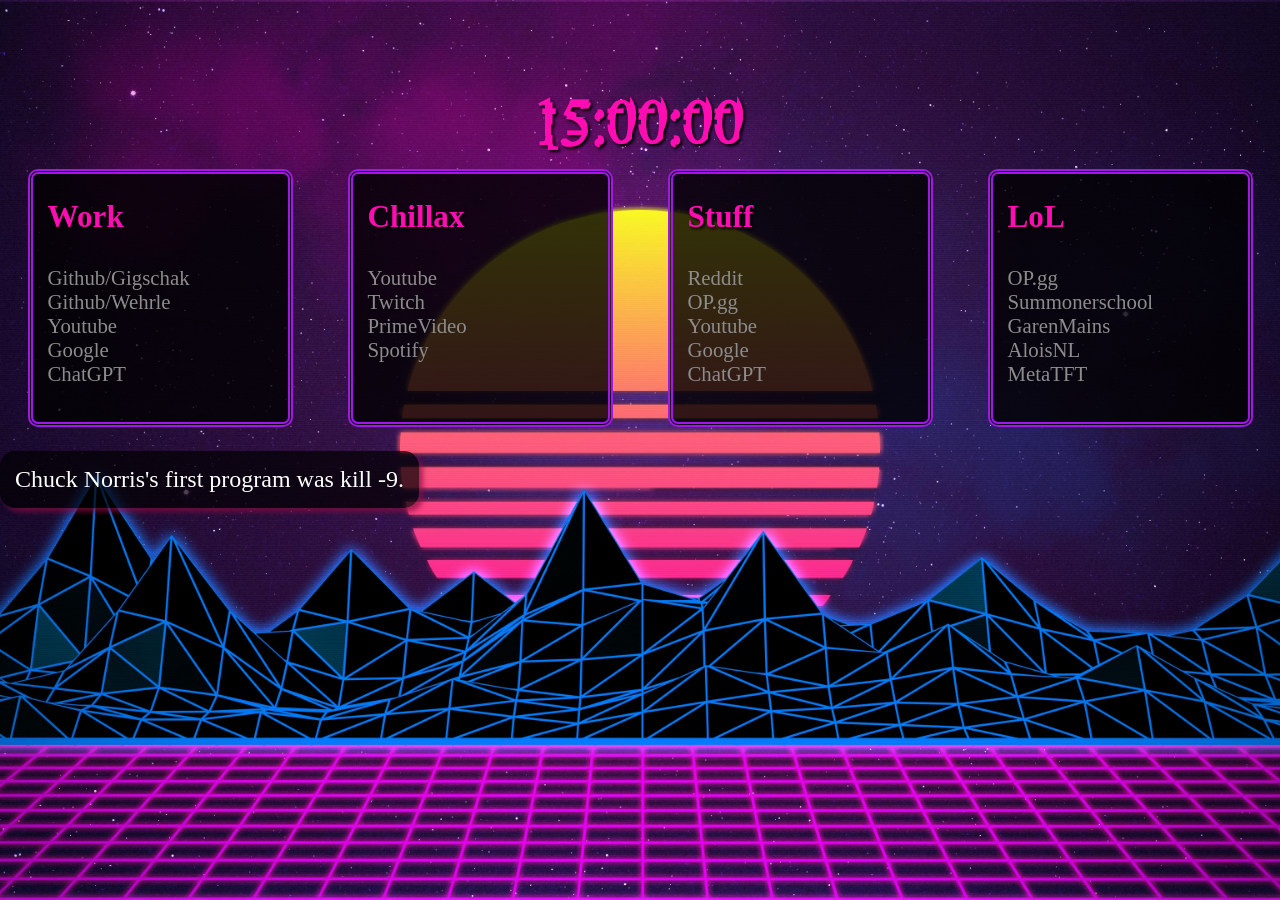
<file: index.html>
<!DOCTYPE html>
<html lang="en">
  <head>
    <meta charset="UTF-8" />
    <meta name="viewport" content="width=device-width, initial-scale=1.0" />
    <title>Startpage</title>
    <link rel="stylesheet" href="./startpage.css" />
    <link rel="shorcut icon" href="./assets/favicon.ico" type="image/x-icon"/>
  </head>
  <body>
    <div id="clock">15:00:00</div>
    <main>
      <div class="link-container">
        <h3>Work</h3>
        <ul>
          <li><a href="https://github.com/Gigschak/WebDev">Github/Gigschak</a></li>
          <li><a href="https://github.com/EvilWeasel/23-3-Web-GL">Github/Wehrle</a></li>
          <li><a href="https://www.youtube.com/">Youtube</a></li>
          <li><a href="https://www.google.de/">Google</a></li>
          <li><a href="https://chat.openai.com/auth/login">ChatGPT</a></li>
        </ul>
      </div>
      <div class="link-container">
        <h3>Chillax</h3>
        <ul>
          <li><a href="https://www.youtube.com/">Youtube</a></li>
          <li><a href="https://www.twitch.tv//">Twitch</a></li>
          <li><a href="https://www.amazon.de/gp/video/storefront">PrimeVideo</a></li>
          <li><a href="https://open.spotify.com/intl-de">Spotify</a></li>
        </ul>
      </div>
      <div class="link-container">
        <h3>Stuff</h3>
        <ul>
          <li><a href="https://www.reddit.com/">Reddit</a></li>
          <li><a href="https://www.op.gg/">OP.gg</a></li>
          <li><a href="https://www.youtube.com/">Youtube</a></li>
          <li><a href="https://www.google.de/">Google</a></li>
          <li><a href="https://chat.openai.com/auth/login">ChatGPT</a></li>
        </ul>
      </div>
      <div class="link-container">
        <h3>LoL</h3>
        <ul>
          <li><a href="https://www.op.gg/">OP.gg</a></li>
          <li><a href="https://www.reddit.com/r/summonerschool/">Summonerschool</a></li>
          <li><a href="https://www.reddit.com/r/garenmains">GarenMains</a></li>
          <li><a href="https://www.youtube.com/@AloisNL">AloisNL</a></li>
          <li><a href="https://www.metatft.com/comps">MetaTFT</a></li>
        </ul>
      </div>
    </main>
    <p id="joke">Chuck Norris's first program was kill -9.</p>
  </body>
</html>
</file>
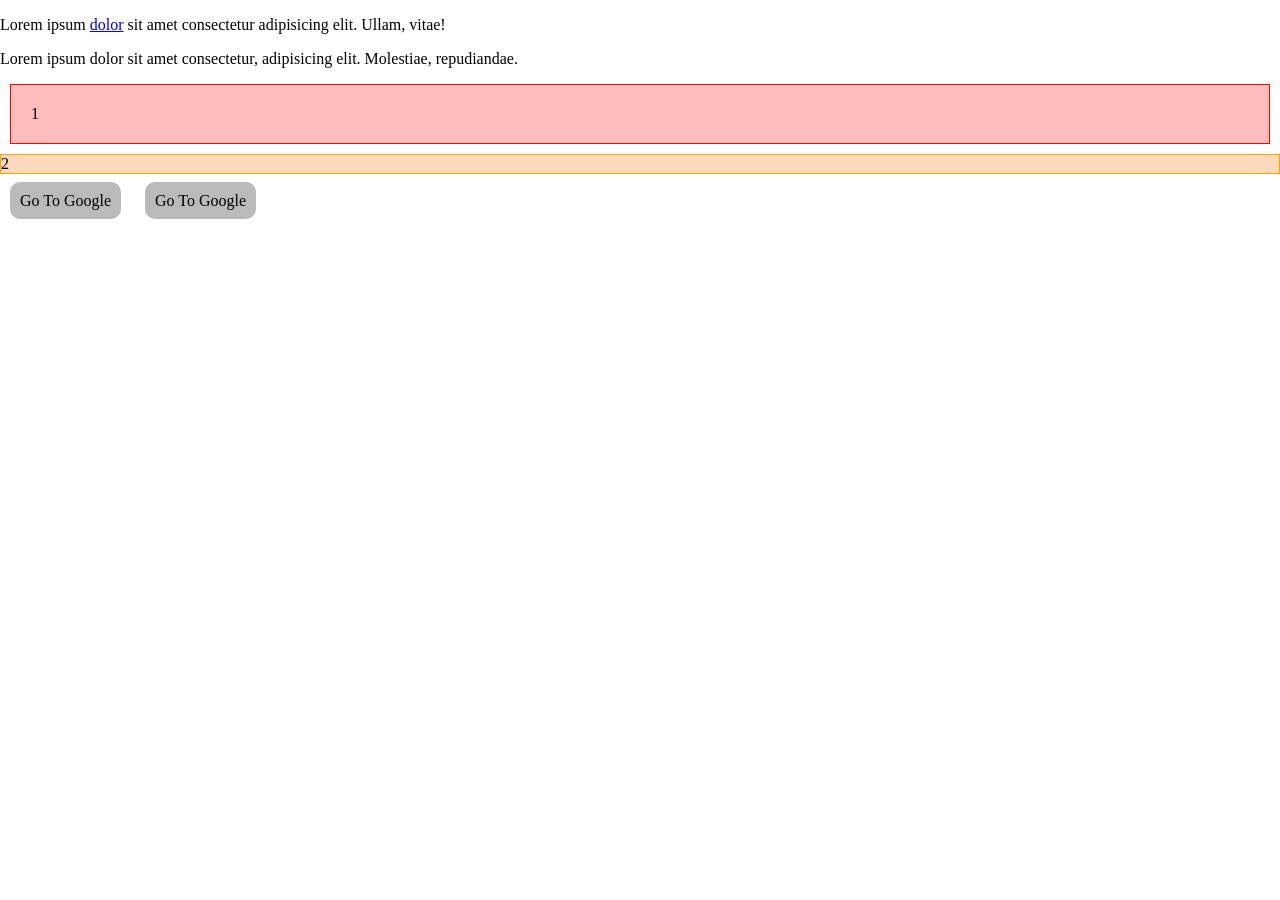
<file: learnhtml/demo.html>
<!DOCTYPE html>
<html lang="en">
  <head>
    <meta charset="UTF-8" />
    <meta name="viewport" content="width=device-width, initial-scale=1.0" />
    <title>Demo</title>
    <style>
      body {
        margin: 0;
      }
      p {
        display: block;
      }
      /* a {
        display: block;
        width: 1000px;
        height: 100px;
      } */

      .rect1 {
        background-color: rgba(255, 80, 80, 0.372);
        border: 1px solid red;
        margin: 10px;
        padding: 20px;
      }
      .rect2 {
        background-color: rgba(243, 149, 62, 0.346);
        border: 1px solid rgb(255, 162, 0);
      }
      a.link-btn {
        color: black;
        text-decoration: none;
        background-color: #bababa;
        display: inline;
        padding: 10px;
        margin: 10px;
        border-radius: 10px;
        /* box-shadow: 2px 2px 5px black; */
      }
    </style>
  </head>
  <body>
    <p>
      Lorem ipsum <a href="https://google.de">dolor</a> sit amet consectetur
      adipisicing elit. Ullam, vitae!
    </p>
    <p>
      Lorem ipsum dolor sit amet consectetur, adipisicing elit. Molestiae,
      repudiandae.
    </p>
    <div class="rect1">1</div>
    <div class="rect2">2</div>
    <br />
    <a class="link-btn" href="https://google.de">Go To Google</a>
    <a class="link-btn" href="https://google.de">Go To Google</a>
  </body>
</html>
</file>
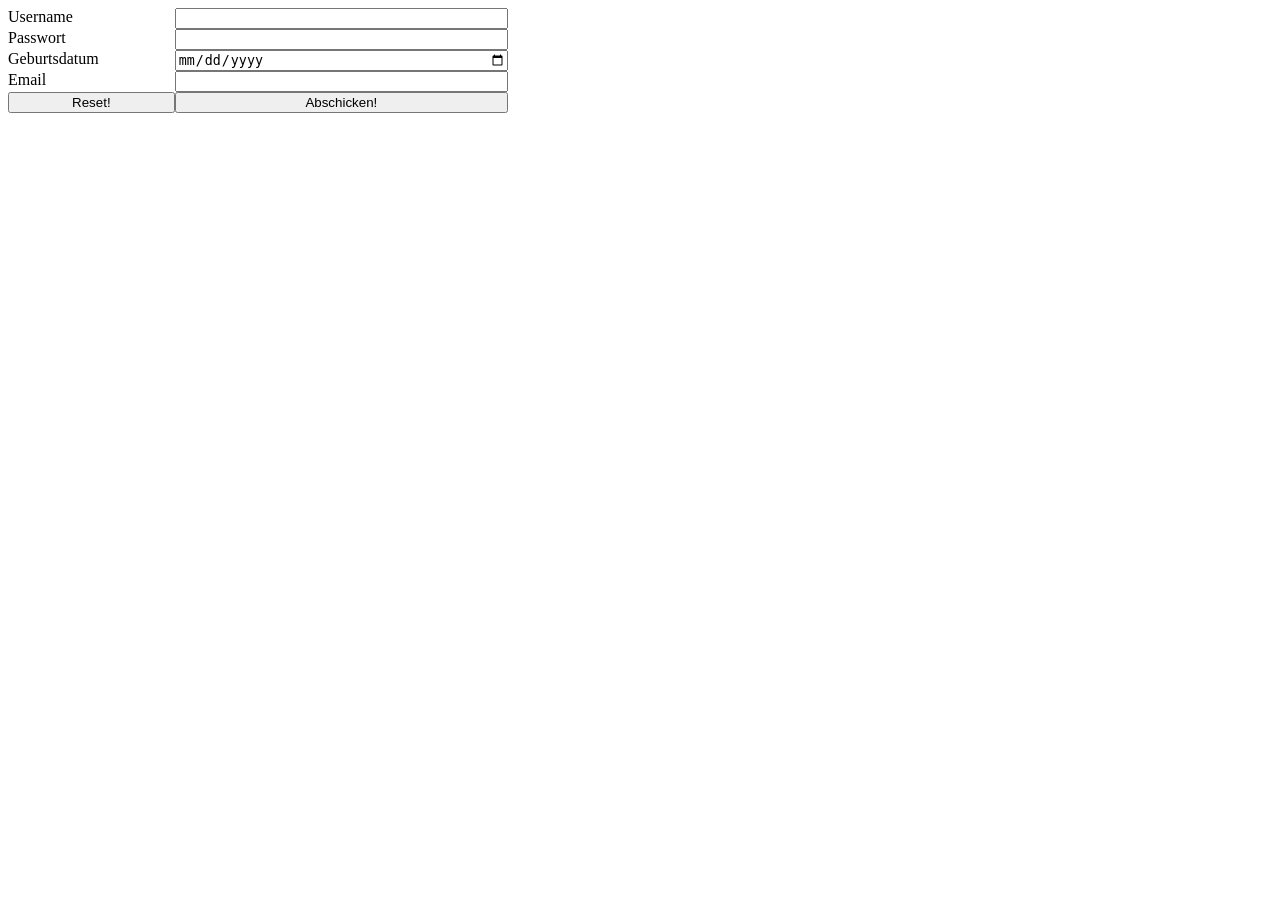
<file: learnhtml/form.html>
<!DOCTYPE html>
<html lang="en">
  <head>
    <meta charset="UTF-8" />
    <meta name="viewport" content="width=device-width, initial-scale=1.0" />
    <title>Forms</title>
    <style>
      form {
        max-width: 500px;
        display: grid;
        grid-template-columns: 1fr 2fr;
      }
    </style>
  </head>
  <body>
    <!-- action => die URL/URI zu dem server, der das formular auswertet. -->
    <!-- method sollte post sein, aus debugging-gründen in diesem fall get. -->
    <form action="/formsubmit" method="get">
      <label for="username">Username</label>
      <input type="text" name="username" id="username" />
      <label for="password">Passwort</label>
      <input type="password" name="password" id="password" />

      <label for="birthdate">Geburtsdatum</label>
      <input type="date" name="birthdate" id="birthdate" />

      <label for="email">Email</label>
      <input
        pattern="[\w\-_\.]+@[\w]+\.[\w]{2,4}"
        type="email"
        name="email"
        id="email"
      />

      <input type="reset" value="Reset!" />
      <input type="submit" value="Abschicken!" />
    </form>
  </body>
</html>

<script>
  function PostForm(formular) {
    var user = new User(formular.username, formular.passwort);
  }
</script>
</file>
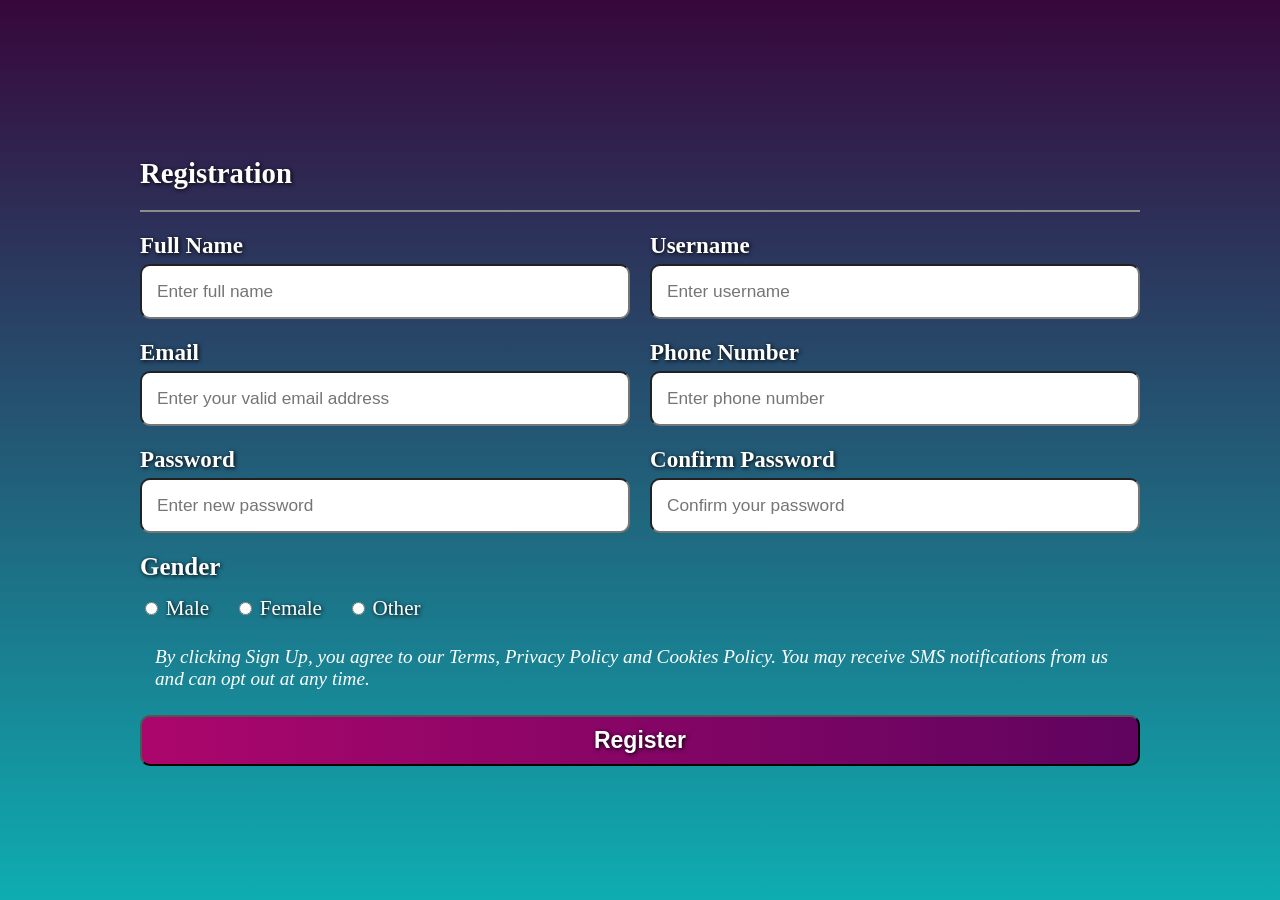
<file: learnhtml/formgrid.html>
<!DOCTYPE html>
<html lang="en">
  <head>
    <meta charset="UTF-8" />
    <meta name="viewport" content="width=device-width, initial-scale=1.0" />
    <title>Registration Form</title>
    <style>
      :root {
        --text-shadow: 1px 1px 4px black;
      }
      body {
        background: linear-gradient(
          180deg,
          rgba(55, 7, 59, 1) 0%,
          rgba(14, 173, 177, 1) 100%
        );
        background-repeat: no-repeat;
        min-height: 100vh;
        margin: 0;
        padding: 0;
        color: #fefefe;
        display: flex;
        flex-direction: column;
        align-items: center;
        justify-content: center;
      }
      form {
        display: grid;
        /* width: 600px; */
        min-width: 650px;
        max-width: 1000px;
        grid-template-columns: 1fr 1fr;
        font-size: 1.2rem;
        gap: 20px;
        margin: 40px;
      }
      form > h2 {
        grid-column: span 2;
        text-shadow: var(--text-shadow);
        border-bottom: 2px solid #8c8c8c;
        padding-bottom: 20px;
        margin-bottom: 0;
      }
      form > p {
        grid-column: span 2;
        margin: 5px 15px;
        font-style: italic;
      }
      form > input[type="submit"] {
        grid-column: span 2;
        padding: 10px;
        font-size: 1.2em;
        font-weight: 600;
        border-radius: 10px;
        color: white;
        background: linear-gradient(
          to right,
          rgb(172, 6, 108) 0%,
          rgb(95, 4, 95) 100%
        );
        text-shadow: var(--text-shadow);
      }
      form > .formgroup {
        display: flex;
        flex-direction: column;
        gap: 5px;
      }
      form > .formgroup > label {
        font-size: 1.2em;
        font-weight: 600;
        text-shadow: var(--text-shadow);
      }
      form > .formgroup > input {
        font-size: 0.9em;
        padding: 15px;
        border-radius: 10px;
      }
      .radiogroup {
        grid-column: span 2;
      }
      .radiogroup > #gender-title {
        font-size: 1.3em;
        font-weight: 600;
        margin-bottom: 15px;
        text-shadow: var(--text-shadow);
      }
      .radiogroup > label {
        margin-right: 20px;
        font-size: 1.1em;
        text-shadow: var(--text-shadow);
      }

      @media only screen and (max-width: 650px) {
        form {
          grid-template-columns: 1fr;
          min-width: fit-content;
          margin: 20px;
        }
        form > h2,
        .radiogroup,
        form > input[type="submit"],
        form > p {
          grid-column: auto;
        }
      }
    </style>
  </head>
  <body>
    <form action="/formresult" method="get">
      <h2>Registration</h2>
      <div class="formgroup">
        <label for="fullname">Full Name</label>
        <input
          type="text"
          name="fullname"
          id="fullname"
          placeholder="Enter full name"
        />
      </div>
      <div class="formgroup">
        <label for="username">Username</label>
        <input
          type="text"
          name="username"
          id="username"
          placeholder="Enter username"
        />
      </div>
      <div class="formgroup">
        <label for="email">Email</label>
        <input
          type="email"
          name="email"
          id="email"
          placeholder="Enter your valid email address"
        />
      </div>
      <div class="formgroup">
        <label for="phone">Phone Number</label>
        <input
          type="tel"
          name="phone"
          id="phone"
          placeholder="Enter phone number"
        />
      </div>
      <div class="formgroup">
        <label for="password">Password</label>
        <input
          type="password"
          name="password"
          id="password"
          placeholder="Enter new password"
        />
      </div>
      <div class="formgroup">
        <label for="confirmpass">Confirm Password</label>
        <input
          type="password"
          name="confirmpass"
          id="confirmpass"
          placeholder="Confirm your password"
        />
      </div>
      <div class="radiogroup">
        <div id="gender-title">Gender</div>
        <input type="radio" name="gender" id="male" value="male" />
        <label for="male">Male</label>
        <input type="radio" name="gender" id="female" value="female" />
        <label for="female">Female</label>
        <input type="radio" name="gender" id="other" value="other" />
        <label for="other">Other</label>
      </div>
      <p>
        By clicking Sign Up, you agree to our Terms, Privacy Policy and Cookies
        Policy. You may receive SMS notifications from us and can opt out at any
        time.
      </p>
      <input type="submit" value="Register" />
    </form>
  </body>
</html>
</file>
<file: startpage.css>
:root {
    --primary-color: rgb(255, 13, 178);
    --accent-color: rgb(163, 22, 234);
}

@font-face {
    font-family: HackerFont;
    src: url('./assets/Matrix-MZ4P.ttf');
}
body {
    margin: 0;
    padding: 0;
    padding-top: 10vh;
    background-image: url('./assets/background.jpg');
    background-position: center;
    background-size: cover;
    background-repeat: no-repeat;
    height: 90vh;
    overflow-y: hidden;
}

main {
    display: flex;
    justify-content: space-around;
}

#clock {
    margin-bottom: 15px;
    font-weight: 700;
    font-size: 4em;
    color: var(--primary-color);
    text-shadow: 2px 2px 3px black;
    font-family: HackerFont, Impact, sans-serif;
}

#clock,
#joke {
    text-align: center;
}
.joke-container {display: flex;
justify-content: center;}
p#joke {
    background-color: rgba(0, 0, 0, 0.7);
    font-size: 1.5em;
    color: white;
    display: inline-block;
    text-align: center;
    padding: 15px;
    border-radius: 15px;
    box-shadow: 4px 4px 5px rgba(137,12,66, 0.678);
}

main > .link-container {
    border: 5px double var(--accent-color);
    border-radius: 10px;
    padding: 15px;
    background-color: rgba(0,0,0,.8);
    font-size: 1.3em;
    min-width: 225px;
}

.link-container > h3 {
    margin-top: 10px;
    color: var(--primary-color);
    text-shadow: 2px 2px 3px black;
    font-size: 1.5em;
}

.link-container > ul {
    list-style-type: none;
    padding-left: 0;
}

.link-container > ul > li > a {
    color: #8c8c8c;
    text-decoration: none;
    transition: all .5s ease-in-out;
    margin: 0 5px 0 0;
}


.link-container > ul > li > a:hover {
    color: var(--primary-color);
    font-size: 1.1em;
    /* margin: 0; */

}
</file>
